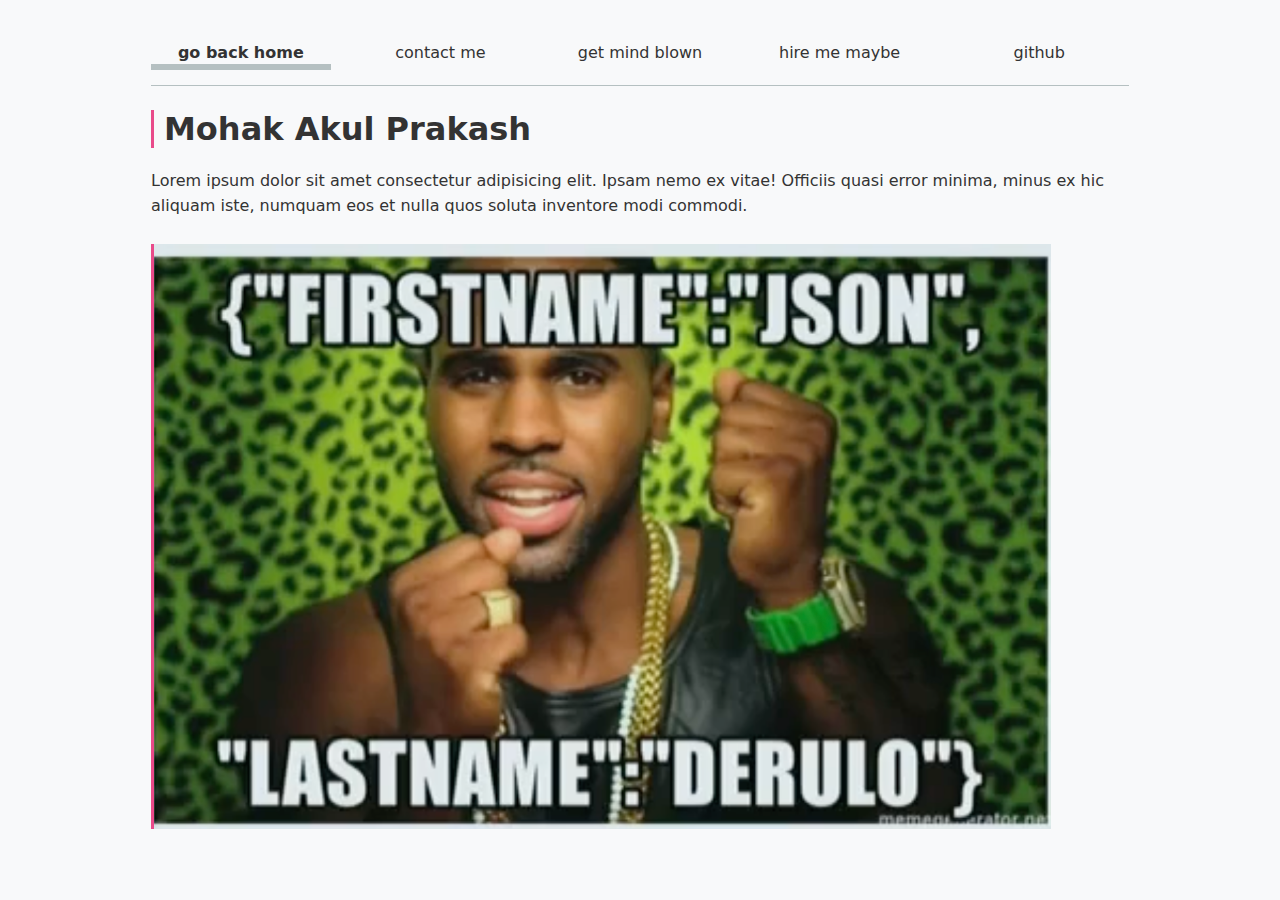
<file: index.html>
<!DOCTYPE html>
<html lang="en">
<head>
    <link rel="stylesheet" href="style.css">
    <meta charset="UTF-8">
    <meta name="viewport" content="width=device-width, initial-scale=1.0">
    <title>Mohak: Personal site and portfolio</title>
</head>
<body>
    <nav>
        <ul>
            <li><a href="index.html" class="current">go back home</a></li>
            <li><a href="contact/index.html"> contact me </a></li>
            <li><a href="projects/index.html"> get mind blown </a></li>
            <li><a href="resume/index.html"> hire me maybe</a></li>
            <li><a href="https://github.com/TC960" target="_blank">github</a></li>
        </ul>
    </nav>
    <h1>Mohak Akul Prakash</h1>
    <p> Lorem ipsum dolor sit amet consectetur adipisicing elit. Ipsam nemo ex vitae! Officiis quasi error minima, minus ex hic aliquam iste, numquam eos et nulla quos soluta inventore modi commodi. </p>
    <img src="images/json-derulo.png" alt="jason derulo? nah we got json derulo" width="900" height="400" >
</body>
</html>
</file>
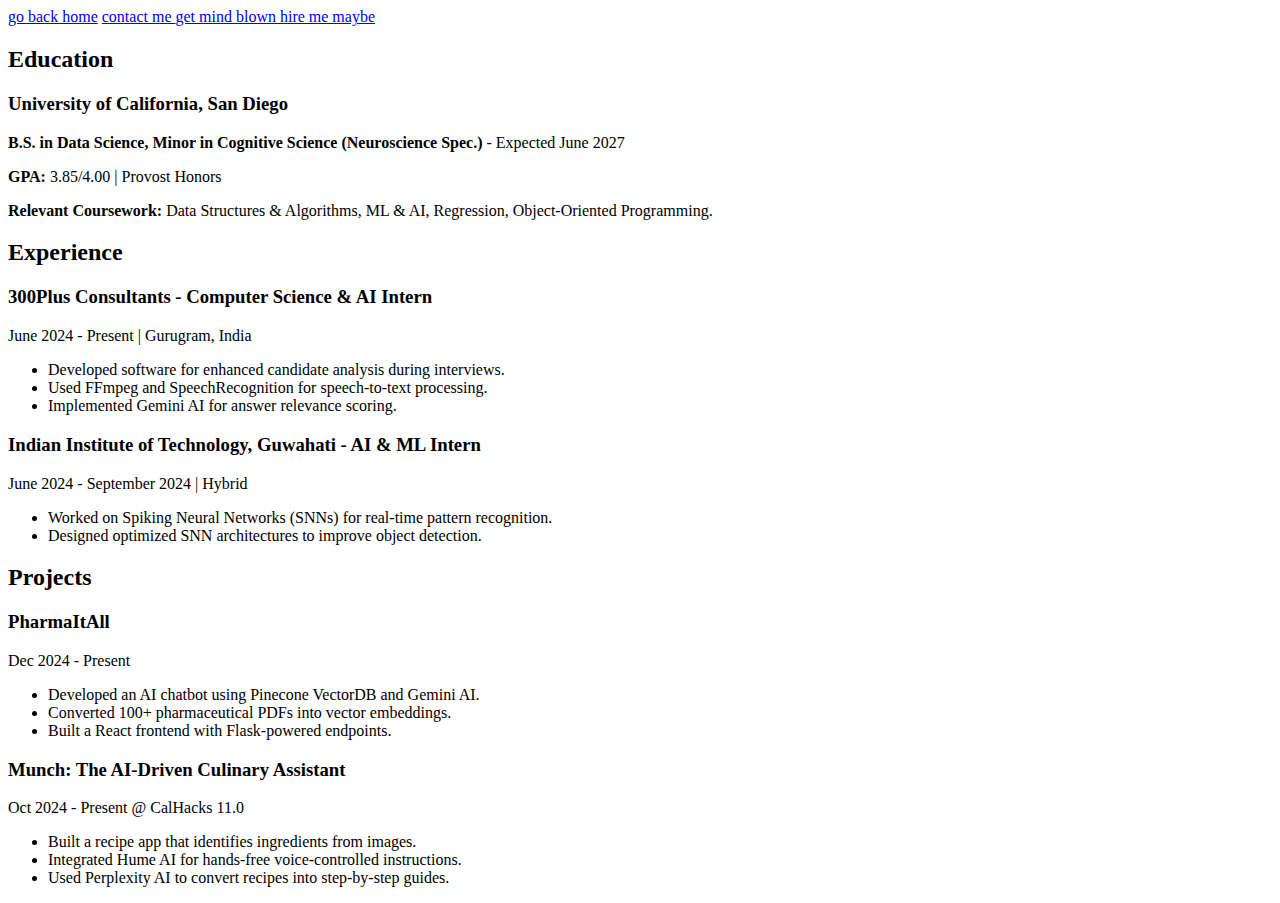
<file: rejume/index.html>
<!DOCTYPE html>
<html lang="en">
<head>
    <meta charset="UTF-8">
    <meta name="viewport" content="width=device-width, initial-scale=1.0">
    <title>rejume</title>
</head>
<body>
    <nav>
        <a href="../index.html" target="_blank">go back home</a>
        <a href="../contact/index.html" target="_blank"> contact me </a>
        <a href="../projects/index.html" target="_blank"> get mind blown </a>
        <a href="../rejume/index.html" target="_blank"> hire me maybe</a>
    </nav>
    <section>
        <h2>Education</h2>
        <article>
            <h3>University of California, San Diego</h3>
            <p><strong>B.S. in Data Science, Minor in Cognitive Science (Neuroscience Spec.)</strong> - Expected June 2027</p>
            <p><strong>GPA:</strong> 3.85/4.00 | Provost Honors</p>
            <p><strong>Relevant Coursework:</strong> Data Structures & Algorithms, ML & AI, Regression, Object-Oriented Programming.</p>
        </article>
    </section>
    <section>
        <h2>Experience</h2>
        <article>
            <h3>300Plus Consultants - Computer Science & AI Intern</h3>
            <p><time>June 2024 - Present</time> | Gurugram, India</p>
            <ul>
                <li>Developed software for enhanced candidate analysis during interviews.</li>
                <li>Used FFmpeg and SpeechRecognition for speech-to-text processing.</li>
                <li>Implemented Gemini AI for answer relevance scoring.</li>
            </ul>
        </article>
        
        <article>
            <h3>Indian Institute of Technology, Guwahati - AI & ML Intern</h3>
            <p><time>June 2024 - September 2024</time> | Hybrid</p>
            <ul>
                <li>Worked on Spiking Neural Networks (SNNs) for real-time pattern recognition.</li>
                <li>Designed optimized SNN architectures to improve object detection.</li>
            </ul>
        </article>
    </section>
    <section>
        <h2>Projects</h2>
        <article>
            <h3>PharmaItAll</h3>
            <p><time>Dec 2024 - Present</time></p>
            <ul>
                <li>Developed an AI chatbot using Pinecone VectorDB and Gemini AI.</li>
                <li>Converted 100+ pharmaceutical PDFs into vector embeddings.</li>
                <li>Built a React frontend with Flask-powered endpoints.</li>
            </ul>
        </article>
        
        <article>
            <h3>Munch: The AI-Driven Culinary Assistant</h3>
            <p><time>Oct 2024 - Present</time> @ CalHacks 11.0</p>
            <ul>
                <li>Built a recipe app that identifies ingredients from images.</li>
                <li>Integrated Hume AI for hands-free voice-controlled instructions.</li>
                <li>Used Perplexity AI to convert recipes into step-by-step guides.</li>
            </ul>
        </article>
    </section>
</body>
</html>
</file>
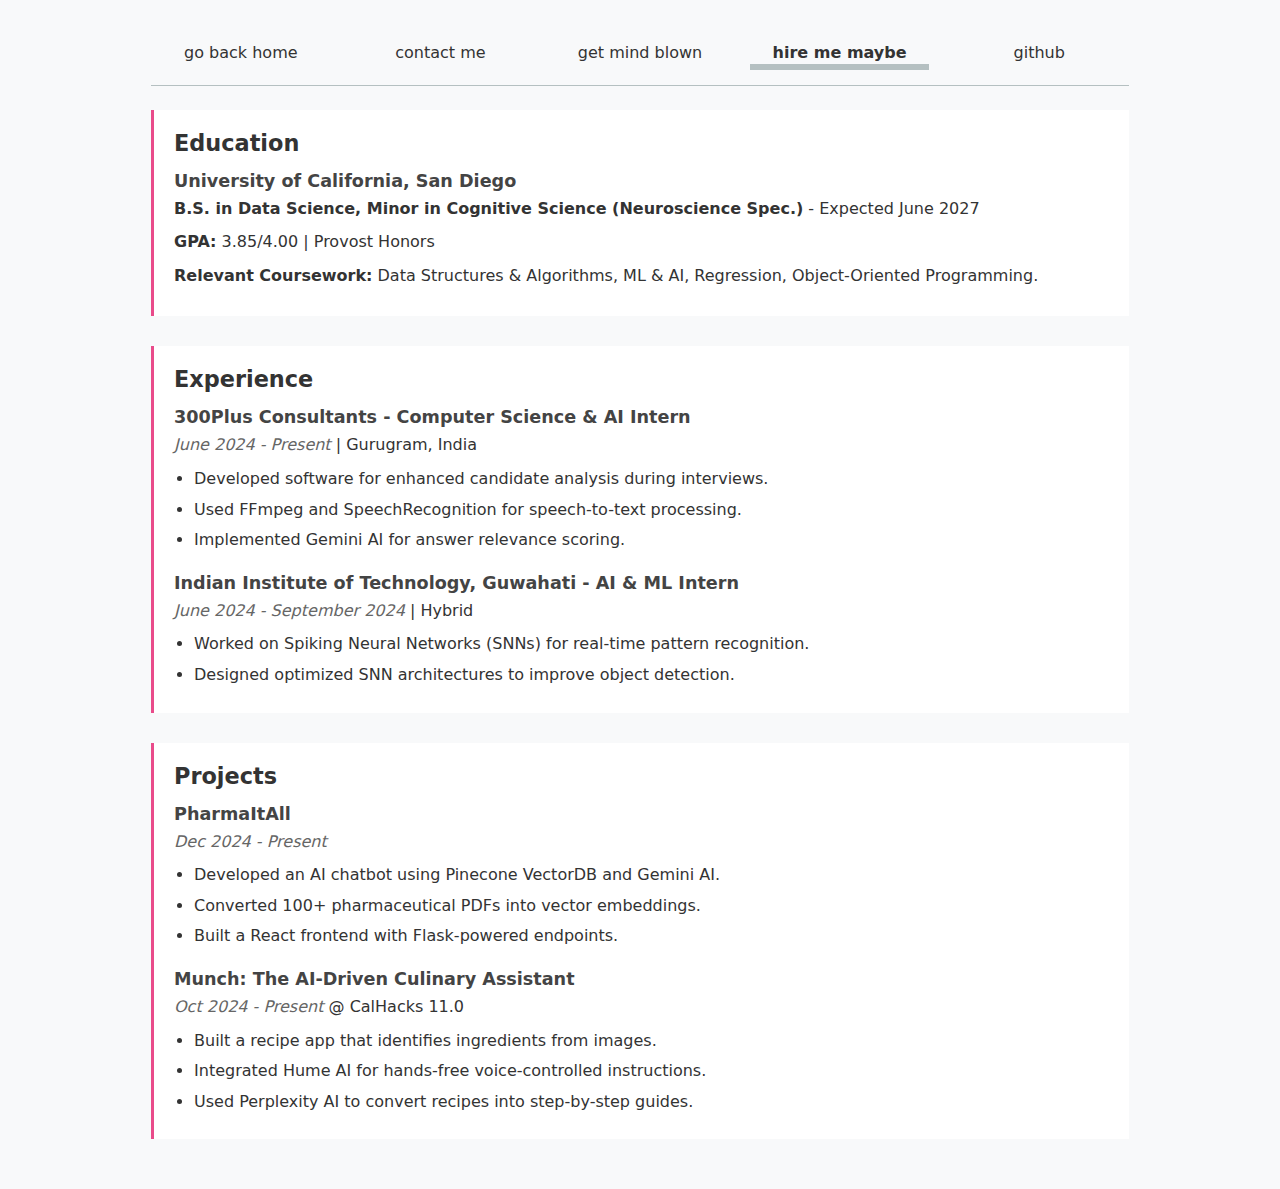
<file: resume/index.html>
<!DOCTYPE html>
<html lang="en">
<head>
    <link rel="stylesheet" href="style.css">
    <meta charset="UTF-8">
    <meta name="viewport" content="width=device-width, initial-scale=1.0">
    <title>resume</title>
</head>
<body>
    <nav>
        <ul>
            <li><a href="../index.html">go back home</a></li>
            <li><a href="../contact/index.html"> contact me </a></li>
            <li><a href="../projects/index.html"> get mind blown </a></li>
            <li><a href="../resume/index.html" class="current"> hire me maybe</a></li>
            <li><a href="https://www.github.com/TC960" target="_blank">github</a></li>
        </ul>
    </nav>
    <section>
        <h2>Education</h2>
        <article>
            <h3>University of California, San Diego</h3>
            <p><strong>B.S. in Data Science, Minor in Cognitive Science (Neuroscience Spec.)</strong> - Expected June 2027</p>
            <p><strong>GPA:</strong> 3.85/4.00 | Provost Honors</p>
            <p><strong>Relevant Coursework:</strong> Data Structures & Algorithms, ML & AI, Regression, Object-Oriented Programming.</p>
        </article>
    </section>
    <section>
        <h2>Experience</h2>
        <article>
            <h3>300Plus Consultants - Computer Science & AI Intern</h3>
            <p><time>June 2024 - Present</time> | Gurugram, India</p>
            <ul>
                <li>Developed software for enhanced candidate analysis during interviews.</li>
                <li>Used FFmpeg and SpeechRecognition for speech-to-text processing.</li>
                <li>Implemented Gemini AI for answer relevance scoring.</li>
            </ul>
        </article>
        
        <article>
            <h3>Indian Institute of Technology, Guwahati - AI & ML Intern</h3>
            <p><time>June 2024 - September 2024</time> | Hybrid</p>
            <ul>
                <li>Worked on Spiking Neural Networks (SNNs) for real-time pattern recognition.</li>
                <li>Designed optimized SNN architectures to improve object detection.</li>
            </ul>
        </article>
    </section>
    <section>
        <h2>Projects</h2>
        <article>
            <h3>PharmaItAll</h3>
            <p><time>Dec 2024 - Present</time></p>
            <ul>
                <li>Developed an AI chatbot using Pinecone VectorDB and Gemini AI.</li>
                <li>Converted 100+ pharmaceutical PDFs into vector embeddings.</li>
                <li>Built a React frontend with Flask-powered endpoints.</li>
            </ul>
        </article>
        
        <article>
            <h3>Munch: The AI-Driven Culinary Assistant</h3>
            <p><time>Oct 2024 - Present</time> @ CalHacks 11.0</p>
            <ul>
                <li>Built a recipe app that identifies ingredients from images.</li>
                <li>Integrated Hume AI for hands-free voice-controlled instructions.</li>
                <li>Used Perplexity AI to convert recipes into step-by-step guides.</li>
            </ul>
        </article>
    </section>
</body>
</html>
</file>
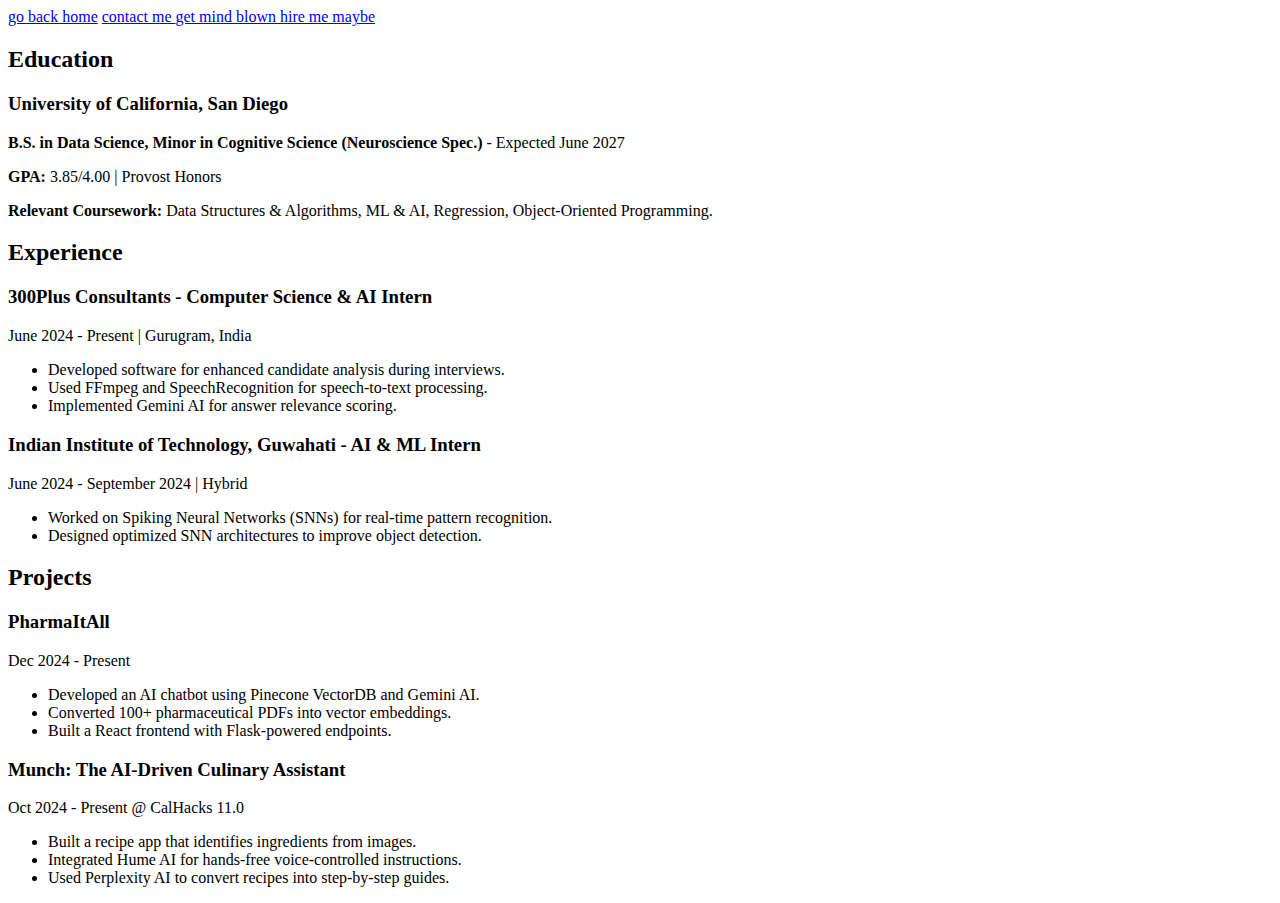
<file: reujume/index.html>
<!DOCTYPE html>
<html lang="en">
<head>
    <meta charset="UTF-8">
    <meta name="viewport" content="width=device-width, initial-scale=1.0">
    <title>rejume</title>
</head>
<body>
    <nav>
        <a href="/" target="_blank">go back home</a>
        <a href="/contact" target="_blank"> contact me </a>
        <a href="/projects" target="_blank"> get mind blown </a>
        <a href="/rejume" target="_blank"> hire me maybe</a>
    </nav>
    <section>
        <h2>Education</h2>
        <article>
            <h3>University of California, San Diego</h3>
            <p><strong>B.S. in Data Science, Minor in Cognitive Science (Neuroscience Spec.)</strong> - Expected June 2027</p>
            <p><strong>GPA:</strong> 3.85/4.00 | Provost Honors</p>
            <p><strong>Relevant Coursework:</strong> Data Structures & Algorithms, ML & AI, Regression, Object-Oriented Programming.</p>
        </article>
    </section>
    <section>
        <h2>Experience</h2>
        <article>
            <h3>300Plus Consultants - Computer Science & AI Intern</h3>
            <p><time>June 2024 - Present</time> | Gurugram, India</p>
            <ul>
                <li>Developed software for enhanced candidate analysis during interviews.</li>
                <li>Used FFmpeg and SpeechRecognition for speech-to-text processing.</li>
                <li>Implemented Gemini AI for answer relevance scoring.</li>
            </ul>
        </article>
        
        <article>
            <h3>Indian Institute of Technology, Guwahati - AI & ML Intern</h3>
            <p><time>June 2024 - September 2024</time> | Hybrid</p>
            <ul>
                <li>Worked on Spiking Neural Networks (SNNs) for real-time pattern recognition.</li>
                <li>Designed optimized SNN architectures to improve object detection.</li>
            </ul>
        </article>
    </section>
    <section>
        <h2>Projects</h2>
        <article>
            <h3>PharmaItAll</h3>
            <p><time>Dec 2024 - Present</time></p>
            <ul>
                <li>Developed an AI chatbot using Pinecone VectorDB and Gemini AI.</li>
                <li>Converted 100+ pharmaceutical PDFs into vector embeddings.</li>
                <li>Built a React frontend with Flask-powered endpoints.</li>
            </ul>
        </article>
        
        <article>
            <h3>Munch: The AI-Driven Culinary Assistant</h3>
            <p><time>Oct 2024 - Present</time> @ CalHacks 11.0</p>
            <ul>
                <li>Built a recipe app that identifies ingredients from images.</li>
                <li>Integrated Hume AI for hands-free voice-controlled instructions.</li>
                <li>Used Perplexity AI to convert recipes into step-by-step guides.</li>
            </ul>
        </article>
    </section>
</body>
</html>
</file>
<file: style.css>
:root {
  --color-accent: oklch(65% 50% 0);
}

* {
  box-sizing: border-box;
  margin: 0;
  padding: 0;
  font-family: system-ui, -apple-system, BlinkMacSystemFont, 'Segoe UI', Roboto, Oxygen, Ubuntu, Cantarell, 'Open Sans', 'Helvetica Neue', sans-serif
}

body {
  background-color: #f8f9fa;
  color: #333;
  max-width: 100ch;
  margin-inline: auto;
  padding: 20px;
  accent-color: var(--color-accent);
} 

nav {
  display: flex;
  gap: 20px;
  padding: 15px 0;
  border-bottom: 1px solid oklch(80% 3% 200);
  margin-bottom: 1.5em; 
}

nav ul {
  display: contents;
}

nav li {
  display: contents;
}

nav a {
  flex: 1;
  text-align: center;
  color: inherit;
  font-weight: 500;
  text-decoration: none; 
  padding: 0.5em;
  padding-bottom: 0.1em;
  border-bottom: 0.4em solid transparent;
}

nav a.current {
  font-weight: bold;
  border-bottom: 0.4em solid oklch(80% 3% 200);
}

nav a:hover {
  border-bottom: 0.4em solid var(--color-accent);
  color: var(--color-accent);
  background-color: oklch(from var(--color-accent) 95% 5% h);
}

h1 {
  color: #333;
  margin-bottom: 20px;
  border-left: 3px solid var(--color-accent);
  padding-left: 10px;
  font-size: 2em;
}

p {
  line-height: 1.6;
  margin-bottom: 25px;
}

img {
  max-width: 100%;
  height: auto;
  border-left: 3px solid var(--color-accent);
  display: block;
}
</file>
<file: resume/style.css>
:root {
    --color-accent: oklch(65% 50% 0);
  }
  
  * {
    box-sizing: border-box;
    margin: 0;
    padding: 0;
    font-family: system-ui, -apple-system, BlinkMacSystemFont, 'Segoe UI', Roboto, Oxygen, Ubuntu, Cantarell, 'Open Sans', 'Helvetica Neue', sans-serif
  }
  
  body {
    background-color: #f8f9fa;
    color: #333;
    max-width: 100ch;
    margin-inline: auto;
    padding: 20px;
    accent-color: var(--color-accent);
  }
  
  nav {
    display: flex;
    gap: 20px;
    padding: 15px 0;
    border-bottom: 1px solid oklch(80% 3% 200);
    margin-bottom: 1.5em; 
  }
  
  nav ul {
    display: contents;
  }
  
  nav li {
    display: contents;
  }
  
  nav a {
    flex: 1;
    text-align: center;
    color: inherit;
    font-weight: 500;
    text-decoration: none; 
    padding: 0.5em;
    padding-bottom: 0.1em;
    border-bottom: 0.4em solid transparent;
  }
  
  nav a.current {
    font-weight: bold;
    border-bottom: 0.4em solid oklch(80% 3% 200);
  }
  
  nav a:hover {
    border-bottom: 0.4em solid var(--color-accent);
    color: var(--color-accent);
    background-color: oklch(from var(--color-accent) 95% 5% h);
  }
  
  section {
    margin-bottom: 30px;
    background-color: white;
    padding: 20px;
    border-left: 3px solid var(--color-accent);
  }
  
  section h2 {
    color: #333;
    margin-bottom: 15px;
    font-size: 1.4em;
  }
  
  article {
    margin-bottom: 20px;
  }
  
  article:last-child {
    margin-bottom: 0;
  }
  
  article h3 {
    margin-bottom: 5px;
    color: #444;
    font-size: 1.1em;
  }
  
  article p {
    margin-bottom: 8px;
    line-height: 1.6;
  }
  
  article time {
    font-style: italic;
    color: #666;
  }
  
  article ul {
    margin-left: 20px;
    margin-top: 8px;
  }
  
  article li {
    margin-bottom: 5px;
    line-height: 1.6;
  }
  
  strong {
    font-weight: 600;
  }
</file>
